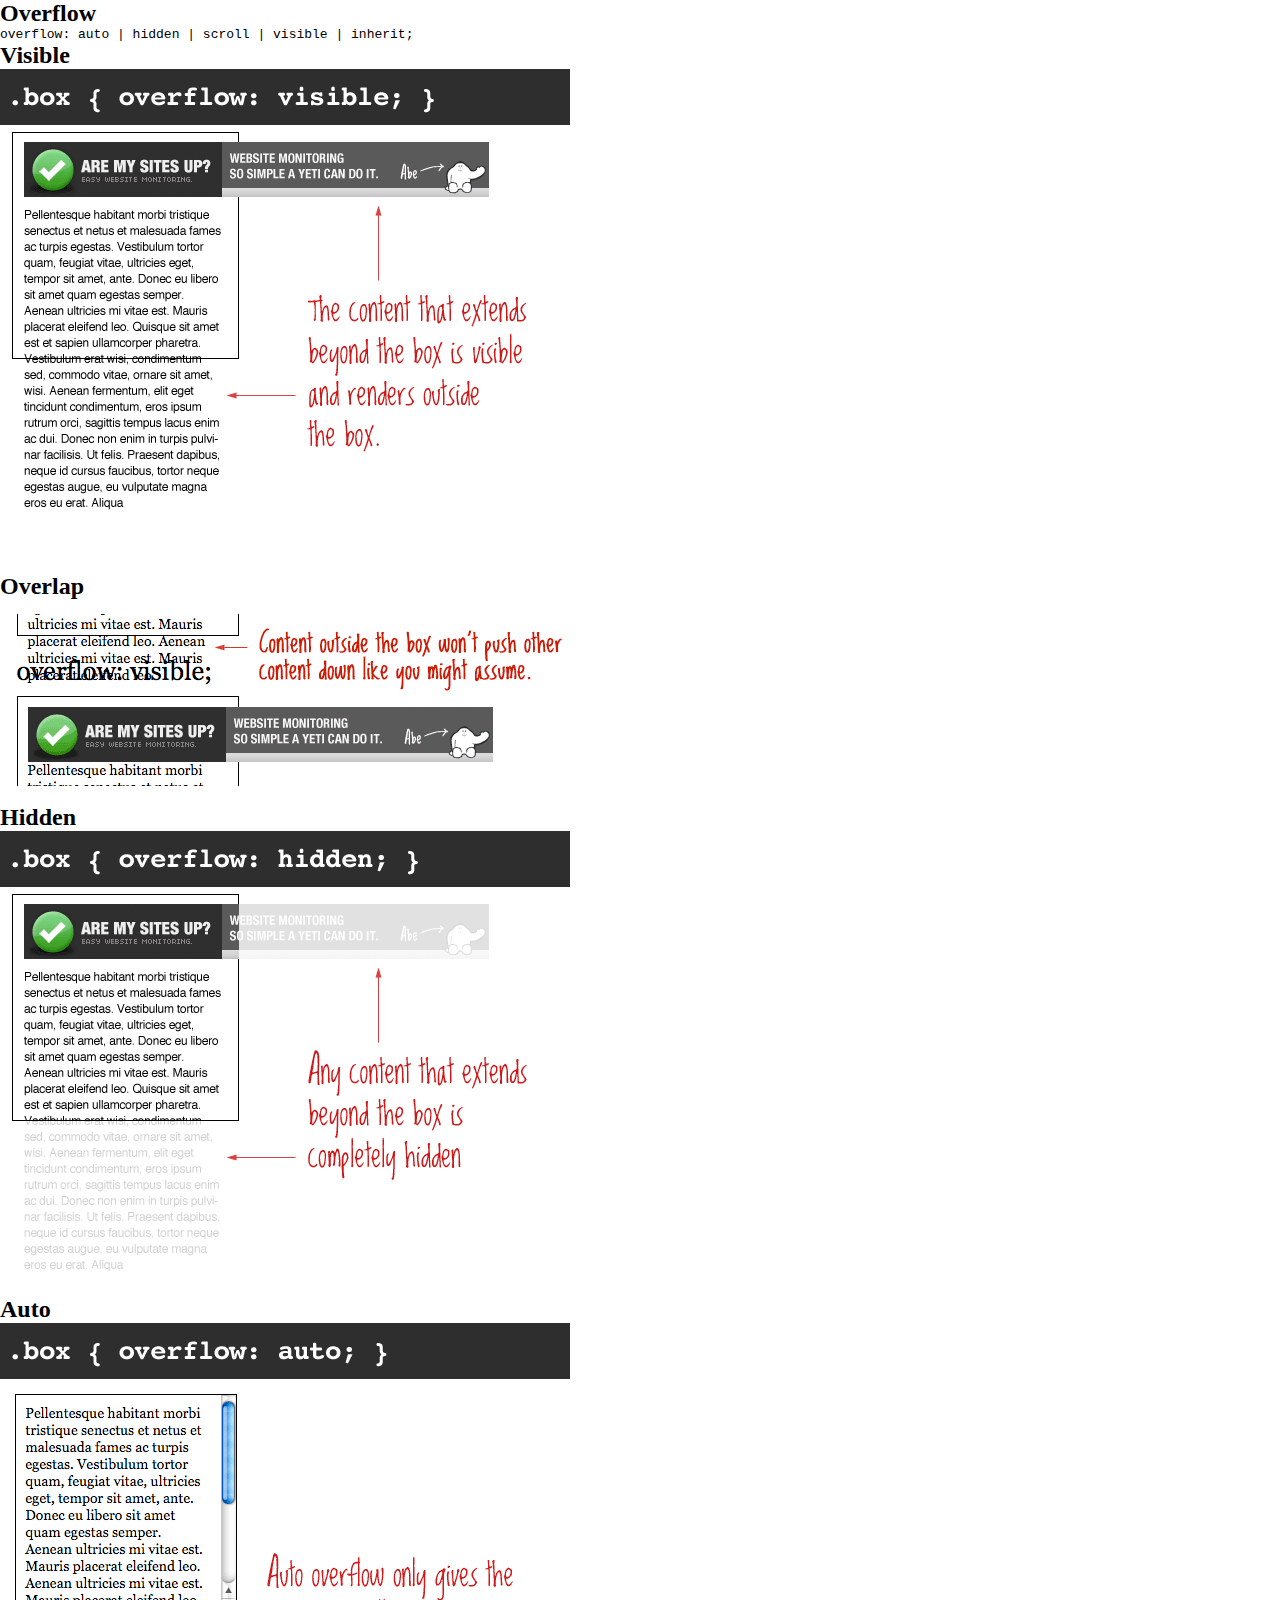
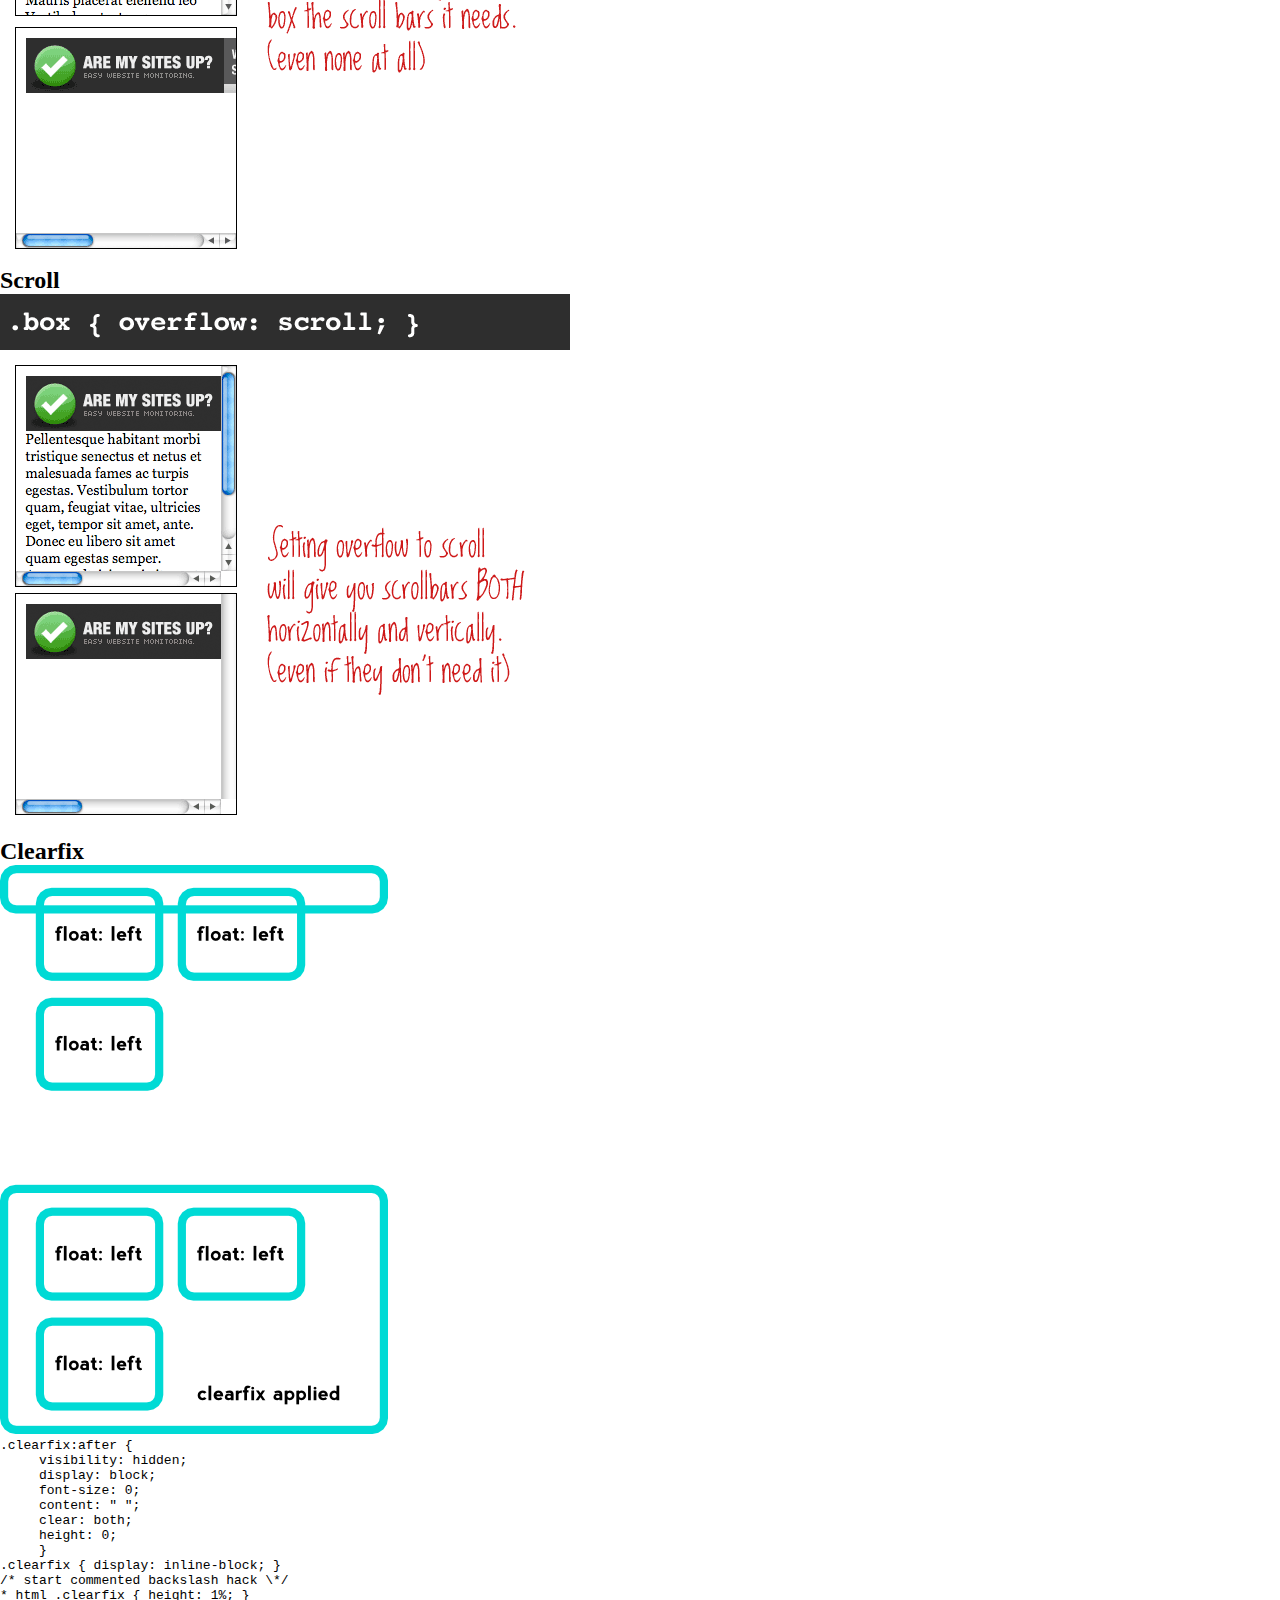
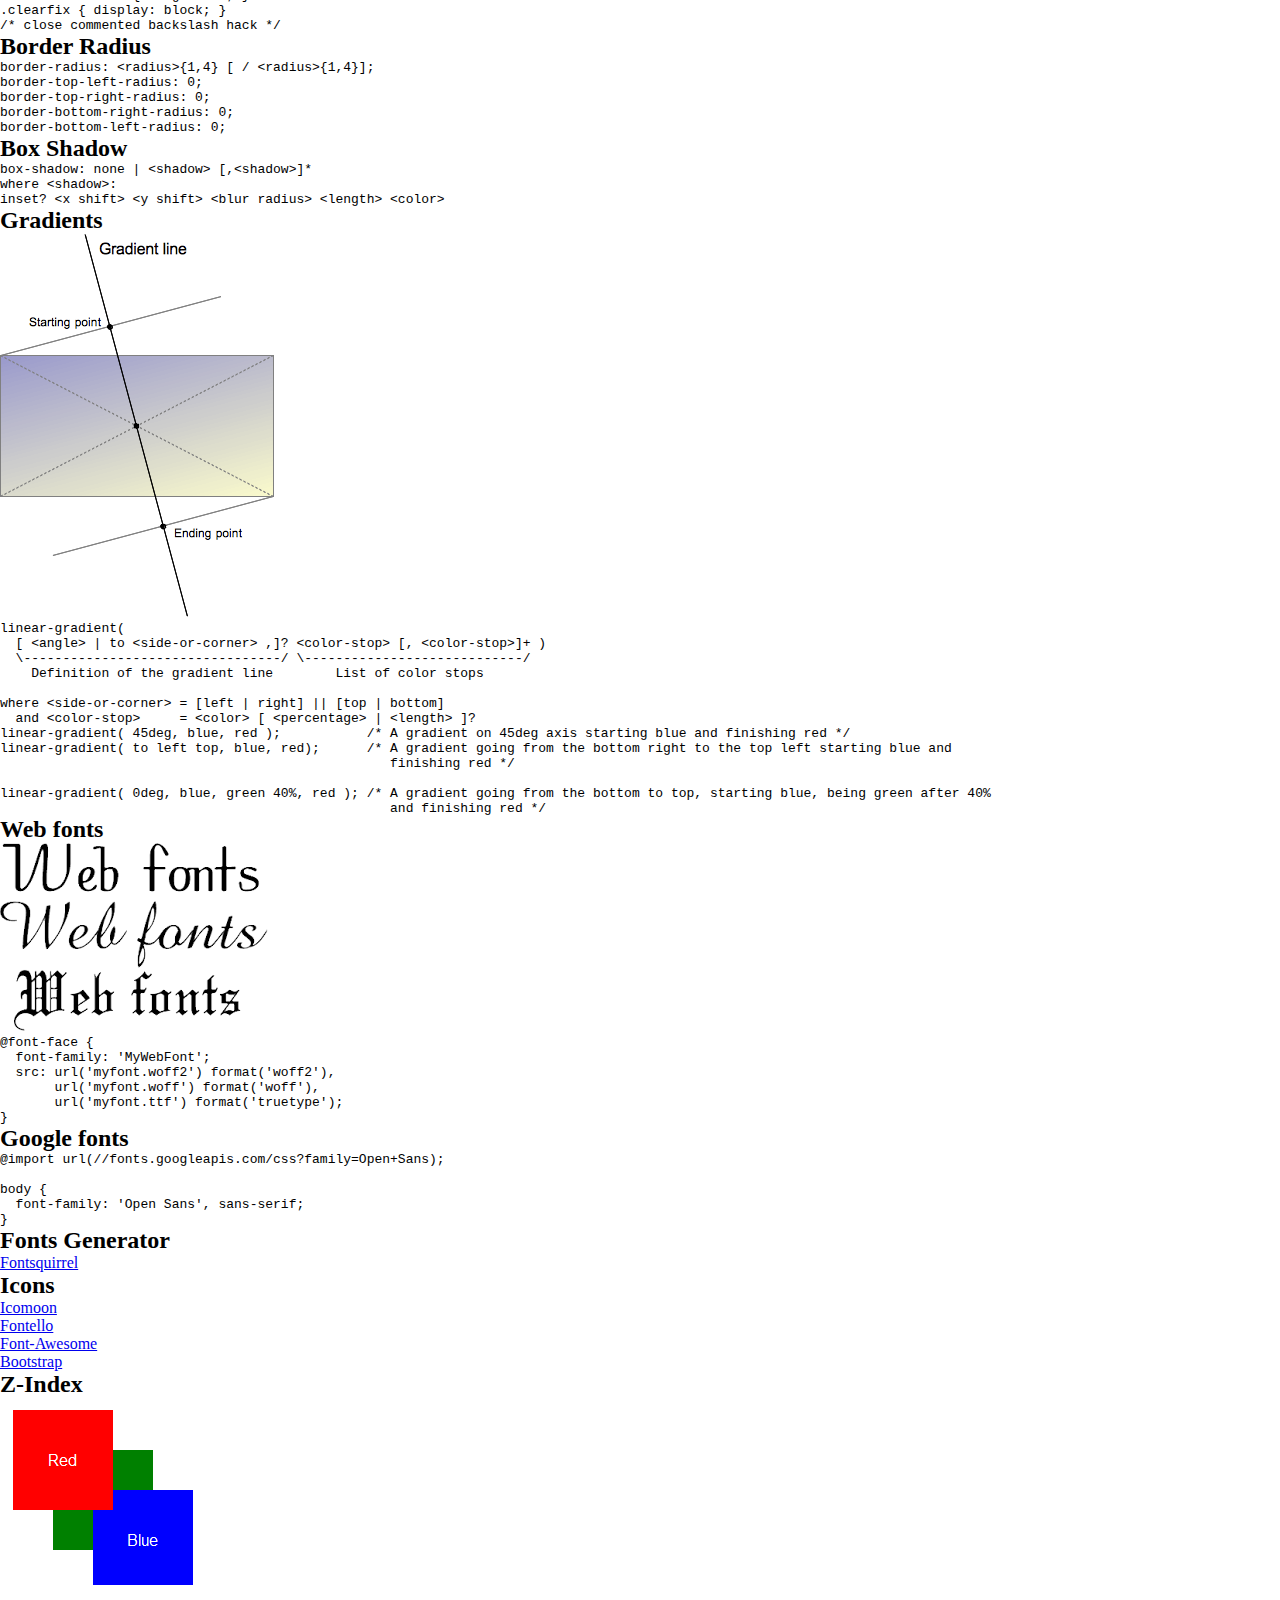
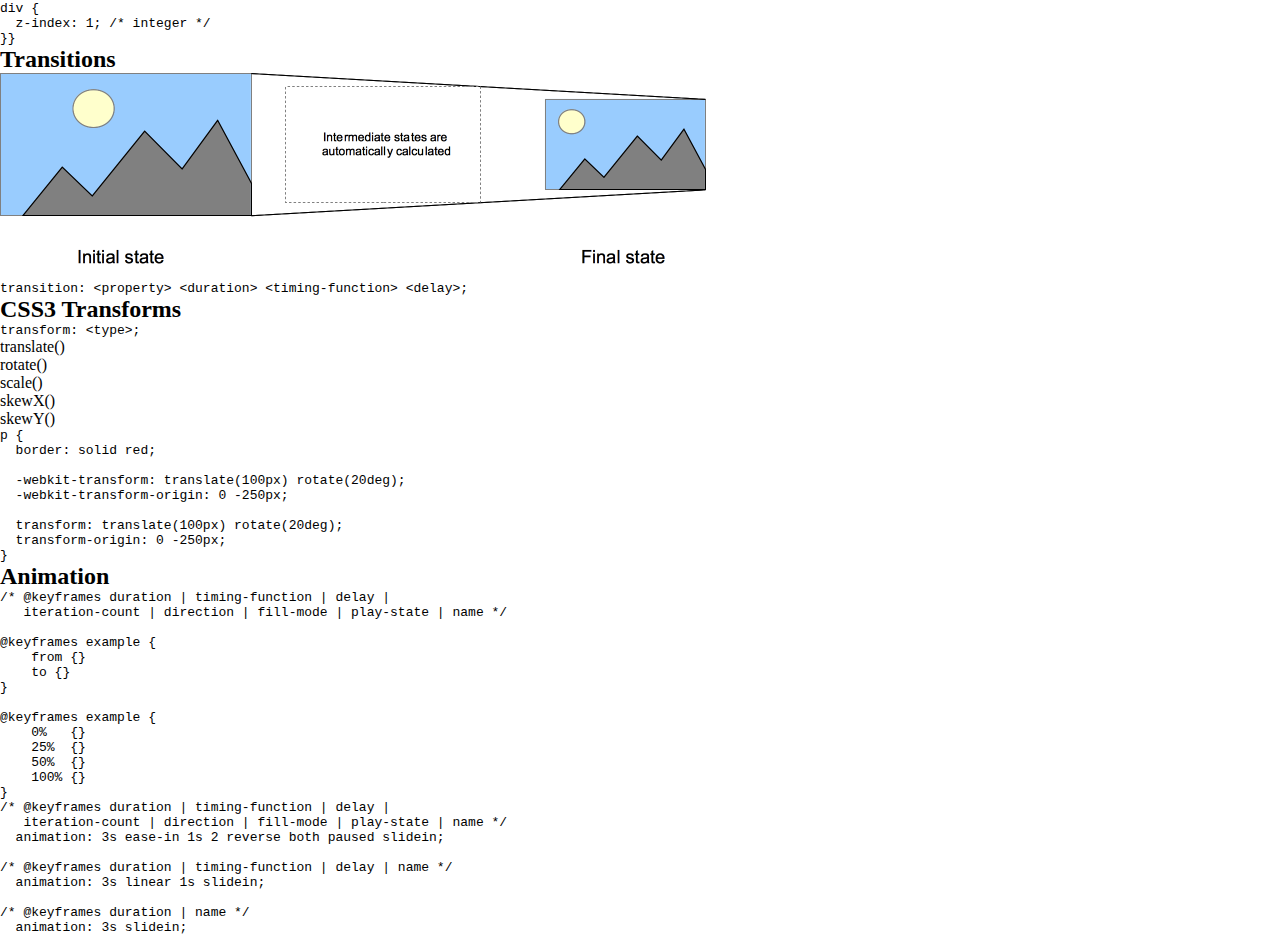
<file: index.html>
<!DOCTYPE html>

<html>
<head>
    <title>CSS Avanced | CURSOR</title>
    <link rel="stylesheet" href="http://cursor-education.github.io/style/reveal/css/reveal.css">
    <link rel="stylesheet" href="http://cursor-education.github.io/style/reveal/css/theme/cursor-education.css" id="theme">
    <link rel="stylesheet" href="http://cursor-education.github.io/style/reveal/css/theme/cursor-education-more.css" id="theme">
    <link rel="stylesheet" href="http://cursor-education.github.io/style/reveal/lib/css/zenburn.css">
    <link rel="stylesheet" type="text/css" href="css/prism.css">

    <style type="text/css">
        * {
            margin: 0;
            padding: 0;
            box-sizing: border-box;
        }

        .half {
            width: 50%;
            float: left;
        }

        .slides .result, .along-block {
            padding: 20px;
        }

        .rounded-figure {
            width: 100px;
            height: 100px;
            background-color: #0BF;
            border-radius: 20px;
        }

        .group:after {
            content: "";
            display: table;
            clear: both;
        }

        .rounded-figure-1 {
            border-radius: 50%;
            background-color: #249B40;
        }

        .no-border {
            box-shadow: none !important;
            border: none !important;
        }
    </style>
</head>
<body>
    <div class="reveal">
        <div class="slides">
            <section>
                <section>
                    <h2>Overflow</h2>

<pre><code>overflow: auto | hidden | scroll | visible | inherit;</code></pre>
                </section>

                <section>
                    <h2>Visible</h2>
                    <img src="images/overflow-visible.png" height="500" width="570">
                </section>

                <section>
                    <h2>Overlap</h2>
                    <img src="images/overlap.png" height="200" width="570">
                </section>

                <section>
                    <h2>Hidden</h2>
                    <img src="images/css-overflow-hidden.png" height="461" width="570">
                </section>

                <section>
                    <h2>Auto</h2>
                    <img src="images/css-overflow-auto.png" height="540" width="570">
                </section>

                <section>
                    <h2>Scroll</h2>
                    <img src="images/css-scroll.png" height="540" width="570">
                </section>


            </section>

            <section>
                <section>
                    <h2>Clearfix</h2>
                    <img src="images/clearfix.png" height="569" width="388">
                </section>
                <section>
<pre><code>.clearfix:after {
     visibility: hidden;
     display: block;
     font-size: 0;
     content: " ";
     clear: both;
     height: 0;
     }
.clearfix { display: inline-block; }
/* start commented backslash hack \*/
* html .clearfix { height: 1%; }
.clearfix { display: block; }
/* close commented backslash hack */</code></pre>

                </section>
            </section>

            <section>
                <h2>Border Radius</h2>

<pre><code>border-radius: &lt;radius>{1,4} [ / &lt;radius>{1,4}];</code></pre>

<pre class="no-border">
border-top-left-radius: 0;
border-top-right-radius: 0;
border-bottom-right-radius: 0;
border-bottom-left-radius: 0;
</pre>   
            </section>


            <section>
                <h2>Box Shadow</h2>

<pre><code>box-shadow: none | &lt;shadow> [,&lt;shadow>]*
where &lt;shadow>:
inset? &lt;x shift> &lt;y shift> &lt;blur radius> &lt;length> &lt;color>
</code></pre>

            </section>

            <section>
                <section>
                    <h2>Gradients</h2>
                    <img src="images/linear-gradient.png" height="383" width="309">
                </section>
                <section>
<pre><code>linear-gradient( 
  [ &lt;angle> | to &lt;side-or-corner> ,]? &lt;color-stop> [, &lt;color-stop>]+ )
  \---------------------------------/ \----------------------------/
    Definition of the gradient line        List of color stops  

where &lt;side-or-corner> = [left | right] || [top | bottom]
  and &lt;color-stop>     = &lt;color> [ &lt;percentage> | &lt;length> ]?</code></pre>
                </section>

                <section>
<pre><code>linear-gradient( 45deg, blue, red );           /* A gradient on 45deg axis starting blue and finishing red */
linear-gradient( to left top, blue, red);      /* A gradient going from the bottom right to the top left starting blue and 
                                                  finishing red */

linear-gradient( 0deg, blue, green 40%, red ); /* A gradient going from the bottom to top, starting blue, being green after 40% 
                                                  and finishing red */</code></pre>
                </section>                
            </section>

            <section>
                <section>
                    <h2>Web fonts</h2>
                    <img src="images/images.png" height="188" width="268">
                </section>
                <section>

<pre><code>@font-face {
  font-family: 'MyWebFont';
  src: url('myfont.woff2') format('woff2'),
       url('myfont.woff') format('woff'),
       url('myfont.ttf') format('truetype');
}</code></pre>                
                
                </section>
                <section>
                    <h2>Google fonts</h2>
<pre><code>@import url(//fonts.googleapis.com/css?family=Open+Sans);

body {
  font-family: 'Open Sans', sans-serif;
}
</code></pre>                   
                </section>

                <section>
                    <h2>Fonts Generator</h2>
                    <a href="http://www.fontsquirrel.com/">Fontsquirrel</a>
                </section>

                <section>
                    <h2>Icons</h2>
                    <a href="https://icomoon.io/#home">Icomoon</a><br />
                    <a href="http://fontello.com/">Fontello</a><br />
                    <a href="https://fortawesome.github.io/Font-Awesome/">Font-Awesome</a><br />
                    <a href="http://getbootstrap.com/">Bootstrap</a>
                </section>
            </section> 

            <section>
                <h2>Z-Index</h2>
                <img src="images/zindex.png" height="199" width="205">
<pre><code>div {
  z-index: 1; /* integer */
}}</code></pre>                 
            </section>

            <section>
                <h2>Transitions</h2>
                <img src="images/TransitionsPrinciple.png" height="204" width="706">
<pre><code>transition: &lt;property> &lt;duration> &lt;timing-function> &lt;delay>;</code></pre>                 
            </section>

            <section>
                <section>
                <h2>CSS3 Transforms</h2>
<pre><code>transform: &lt;type>;</code></pre>                
<ul>                
    <li>translate()</li>
    <li>rotate()</li>
    <li>scale()</li>
    <li>skewX()</li>
    <li>skewY()</li>
</ul>                 
            </section> 

            <section>
<pre><code>p {
  border: solid red;

  -webkit-transform: translate(100px) rotate(20deg);
  -webkit-transform-origin: 0 -250px;

  transform: translate(100px) rotate(20deg);
  transform-origin: 0 -250px;
}</code></pre>    
            </section>
</section>
        <section>

            <section>
                    <h2>Animation</h2>
<pre><code>/* @keyframes duration | timing-function | delay | 
   iteration-count | direction | fill-mode | play-state | name */

@keyframes example {
    from {}
    to {}
}

@keyframes example {
    0%   {}
    25%  {}
    50%  {}
    100% {}
}</code></pre>                     
            </section>

            <section>
<pre><code>/* @keyframes duration | timing-function | delay | 
   iteration-count | direction | fill-mode | play-state | name */
  animation: 3s ease-in 1s 2 reverse both paused slidein;

/* @keyframes duration | timing-function | delay | name */
  animation: 3s linear 1s slidein;

/* @keyframes duration | name */
  animation: 3s slidein;</code></pre>
           </section>

         </section>
        </div>
    </div>

<script src="http://cursor-education.github.io/style/reveal/lib/js/head.min.js"></script>
<script src="http://cursor-education.github.io/style/reveal/js/reveal.js"></script>
<script src="http://cursor-education.github.io/style/reveal/main.js"></script>
<script src="https://code.jquery.com/jquery-2.1.4.min.js"></script>
</body>
</html>
</file>
<file: css/prism.css>
/* http://prismjs.com/download.html?themes=prism&languages=markup+css&plugins=[base64] */
/**
 * prism.js default theme for JavaScript, CSS and HTML
 * Based on dabblet (http://dabblet.com)
 * @author Lea Verou
 */

code[class*="language-"],
pre[class*="language-"] {
	color: black;
	text-shadow: 0 1px white;
	font-family: Consolas, Monaco, 'Andale Mono', 'Ubuntu Mono', monospace;
	direction: ltr;
	text-align: left;
	white-space: pre;
	word-spacing: normal;
	word-break: normal;
	word-wrap: normal;
	line-height: 1.5;

	-moz-tab-size: 4;
	-o-tab-size: 4;
	tab-size: 4;

	-webkit-hyphens: none;
	-moz-hyphens: none;
	-ms-hyphens: none;
	hyphens: none;
}

pre[class*="language-"]::-moz-selection, pre[class*="language-"] ::-moz-selection,
code[class*="language-"]::-moz-selection, code[class*="language-"] ::-moz-selection {
	text-shadow: none;
	background: #b3d4fc;
}

pre[class*="language-"]::selection, pre[class*="language-"] ::selection,
code[class*="language-"]::selection, code[class*="language-"] ::selection {
	text-shadow: none;
	background: #b3d4fc;
}

@media print {
	code[class*="language-"],
	pre[class*="language-"] {
		text-shadow: none;
	}
}

/* Code blocks */
pre[class*="language-"] {
	padding: 1em;
	margin: .5em 0;
	overflow: auto;
}

:not(pre) > code[class*="language-"],
pre[class*="language-"] {
	background: #f5f2f0;
}

/* Inline code */
:not(pre) > code[class*="language-"] {
	padding: .1em;
	border-radius: .3em;
	white-space: normal;
}

.token.comment,
.token.prolog,
.token.doctype,
.token.cdata {
	color: slategray;
}

.token.punctuation {
	color: #999;
}

.namespace {
	opacity: .7;
}

.token.property,
.token.tag,
.token.boolean,
.token.number,
.token.constant,
.token.symbol,
.token.deleted {
	color: #905;
}

.token.selector,
.token.attr-name,
.token.string,
.token.char,
.token.builtin,
.token.inserted {
	color: #690;
}

.token.operator,
.token.entity,
.token.url,
.language-css .token.string,
.style .token.string {
	color: #a67f59;
	background: hsla(0, 0%, 100%, .5);
}

.token.atrule,
.token.attr-value,
.token.keyword {
	color: #07a;
}

.token.function {
	color: #DD4A68;
}

.token.regex,
.token.important,
.token.variable {
	color: #e90;
}

.token.important,
.token.bold {
	font-weight: bold;
}
.token.italic {
	font-style: italic;
}

.token.entity {
	cursor: help;
}

pre[data-line] {
	position: relative;
	padding: 1em 0 1em 3em;
}

.line-highlight {
	position: absolute;
	left: 0;
	right: 0;
	padding: inherit 0;
	margin-top: 1em; /* Same as .prism’s padding-top */

	background: hsla(24, 20%, 50%,.08);
	background: -moz-linear-gradient(left, hsla(24, 20%, 50%,.1) 70%, hsla(24, 20%, 50%,0));
	background: -webkit-linear-gradient(left, hsla(24, 20%, 50%,.1) 70%, hsla(24, 20%, 50%,0));
	background: -o-linear-gradient(left, hsla(24, 20%, 50%,.1) 70%, hsla(24, 20%, 50%,0));
	background: linear-gradient(left, hsla(24, 20%, 50%,.1) 70%, hsla(24, 20%, 50%,0));
	
	pointer-events: none;
	
	line-height: inherit;
	white-space: pre;
}

	.line-highlight:before,
	.line-highlight[data-end]:after {
		content: attr(data-start);
		position: absolute;
		top: .4em;
		left: .6em;
		min-width: 1em;
		padding: 0 .5em;
		background-color: hsla(24, 20%, 50%,.4);
		color: hsl(24, 20%, 95%);
		font: bold 65%/1.5 sans-serif;
		text-align: center;
		vertical-align: .3em;
		border-radius: 999px;
		text-shadow: none;
		box-shadow: 0 1px white;
	}
	
	.line-highlight[data-end]:after {
		content: attr(data-end);
		top: auto;
		bottom: .4em;
	}
pre.line-numbers {
	position: relative;
	padding-left: 3.8em;
	counter-reset: linenumber;
}

pre.line-numbers > code {
	position: relative;
}

.line-numbers .line-numbers-rows {
	position: absolute;
	pointer-events: none;
	top: 0;
	font-size: 100%;
	left: -3.8em;
	width: 3em; /* works for line-numbers below 1000 lines */
	letter-spacing: -1px;
	border-right: 1px solid #999;

	-webkit-user-select: none;
	-moz-user-select: none;
	-ms-user-select: none;
	user-select: none;

}

	.line-numbers-rows > span {
		pointer-events: none;
		display: block;
		counter-increment: linenumber;
	}

		.line-numbers-rows > span:before {
			content: counter(linenumber);
			color: #999;
			display: block;
			padding-right: 0.8em;
			text-align: right;
		}
.token.tab:not(:empty):before,
.token.cr:before,
.token.lf:before {
	color: hsl(24, 20%, 85%);
}

.token.tab:not(:empty):before {
    content: '\21E5';
}

.token.cr:before {
    content: '\240D';
}

.token.crlf:before {
    content: '\240D\240A';
}
.token.lf:before {
    content: '\240A';
}

.token a {
	color: inherit;
}
code[class*="language-"] a[href],
pre[class*="language-"] a[href] {
	cursor: help;
	text-decoration: none;
}

code[class*="language-"] a[href]:hover,
pre[class*="language-"] a[href]:hover {
	cursor: help;
	text-decoration: underline;
}
div.prism-show-language {
	position: relative;
}

div.prism-show-language > div.prism-show-language-label[data-language] {
	color: black;
	background-color: #CFCFCF;
	display: inline-block;
	position: absolute;
	bottom: auto;
	left: auto;
	top: 0;
	right: 0;
	width: auto;
	height: auto;
	font-size: 0.9em;
	border-radius: 0 0 0 5px;
	padding: 0 0.5em;
	text-shadow: none;
	z-index: 1;
	-webkit-box-shadow: none;
	-moz-box-shadow: none;
	box-shadow: none;
	-webkit-transform: none;
	-moz-transform: none;
	-ms-transform: none;
	-o-transform: none;
	transform: none;
}

.prism-previewer,
.prism-previewer:before,
.prism-previewer:after {
	position: absolute;
	pointer-events: none;
}
.prism-previewer,
.prism-previewer:after {
	left: 50%;
}
.prism-previewer {
	margin-top: -48px;
	width: 32px;
	height: 32px;
	margin-left: -16px;

	-ms-filter: "progid:DXImageTransform.Microsoft.Alpha(Opacity=$opacity)";
	filter: alpha(opacity=0);
	-khtml-opacity: 0;
	-moz-opacity: 0;
	opacity: 0;
	-webkit-transition: opacity .25s;
	-moz-transition: opacity .25s;
	-o-transition: opacity .25s;
	transition: opacity .25s;
}
.prism-previewer.flipped {
	margin-top: 0;
	margin-bottom: -48px;
}
.prism-previewer:before,
.prism-previewer:after {
	content: '';
	position: absolute;
	pointer-events: none;
}
.prism-previewer:before {
	top: -5px;
	right: -5px;
	left: -5px;
	bottom: -5px;
	-webkit-border-radius: 10px;
	-moz-border-radius: 10px;
	border-radius: 10px;
	border: 5px solid #fff;
	-webkit-box-shadow: 0 0 3px rgba(0, 0, 0, 0.5) inset, 0 0 10px rgba(0, 0, 0, 0.75);
	-moz-box-shadow: 0 0 3px rgba(0, 0, 0, 0.5) inset, 0 0 10px rgba(0, 0, 0, 0.75);
	-ms-box-shadow: 0 0 3px rgba(0, 0, 0, 0.5) inset, 0 0 10px rgba(0, 0, 0, 0.75);
	-o-box-shadow: 0 0 3px rgba(0, 0, 0, 0.5) inset, 0 0 10px rgba(0, 0, 0, 0.75);
	box-shadow: 0 0 3px rgba(0, 0, 0, 0.5) inset, 0 0 10px rgba(0, 0, 0, 0.75);
}

.prism-previewer:after {
	top: 100%;
	width: 0;
	height: 0;
	margin: 5px 0 0 -7px;
	border: 7px solid transparent;
	border-color: rgba(255, 0, 0, 0);
	border-top-color: #fff;
}
.prism-previewer.flipped:after {
	top: auto;
	bottom: 100%;
	margin-top: 0;
	margin-bottom: 5px;
	border-top-color: rgba(255, 0, 0, 0);
	border-bottom-color: #fff;
}
.prism-previewer.active {
	-ms-filter: "progid:DXImageTransform.Microsoft.Alpha(Opacity=$opacity)";
	filter: alpha(opacity=1);
	-khtml-opacity: 1;
	-moz-opacity: 1;
	opacity: 1;
}
.prism-previewer-color {
	background-image: linear-gradient(45deg, #bbb 25%, transparent 25%, transparent 75%, #bbb 75%, #bbb), linear-gradient(45deg, #bbb 25%, #eee 25%, #eee 75%, #bbb 75%, #bbb);
	background-size: 10px 10px;
	background-position: 0 0, 5px 5px;
}
.prism-previewer-color:before {
	background-color: inherit;
	background-clip: padding-box;
}

.prism-previewer-gradient {
	background-image: linear-gradient(45deg, #bbb 25%, transparent 25%, transparent 75%, #bbb 75%, #bbb), linear-gradient(45deg, #bbb 25%, #eee 25%, #eee 75%, #bbb 75%, #bbb);
	background-size: 10px 10px;
	background-position: 0 0, 5px 5px;

	width: 64px;
	margin-left: -32px;
}
.prism-previewer-gradient:before {
	content: none;
}
.prism-previewer-gradient div {
	position: absolute;
	top: -5px;
	left: -5px;
	right: -5px;
	bottom: -5px;
	-webkit-border-radius: 10px;
	-moz-border-radius: 10px;
	border-radius: 10px;
	border: 5px solid #fff;
	-webkit-box-shadow: 0 0 3px rgba(0, 0, 0, 0.5) inset, 0 0 10px rgba(0, 0, 0, 0.75);
	-moz-box-shadow: 0 0 3px rgba(0, 0, 0, 0.5) inset, 0 0 10px rgba(0, 0, 0, 0.75);
	-ms-box-shadow: 0 0 3px rgba(0, 0, 0, 0.5) inset, 0 0 10px rgba(0, 0, 0, 0.75);
	-o-box-shadow: 0 0 3px rgba(0, 0, 0, 0.5) inset, 0 0 10px rgba(0, 0, 0, 0.75);
	box-shadow: 0 0 3px rgba(0, 0, 0, 0.5) inset, 0 0 10px rgba(0, 0, 0, 0.75);
}
.prism-previewer-easing {
	margin-top: -76px;
	margin-left: -30px;
	width: 60px;
	height: 60px;
	background: #333;
}
.prism-previewer-easing.flipped {
	margin-bottom: -116px;
}
.prism-previewer-easing svg {
	width: 60px;
	height: 60px;
}
.prism-previewer-easing circle {
	fill: hsl(200, 10%, 20%);
	stroke: white;
}
.prism-previewer-easing path {
	fill: none;
	stroke: white;
	stroke-linecap: round;
	stroke-width: 4;
}
.prism-previewer-easing line {
	stroke: white;
	stroke-opacity: 0.5;
	stroke-width: 2;
}
@-webkit-keyframes prism-previewer-time {
	0% {
		stroke-dasharray: 0, 500;
		stroke-dashoffset: 0;
	}
	50% {
		stroke-dasharray: 100, 500;
		stroke-dashoffset: 0;
	}
	100% {
		stroke-dasharray: 0, 500;
		stroke-dashoffset: -100;
	}
}

@-o-keyframes prism-previewer-time {
	0% {
		stroke-dasharray: 0, 500;
		stroke-dashoffset: 0;
	}
	50% {
		stroke-dasharray: 100, 500;
		stroke-dashoffset: 0;
	}
	100% {
		stroke-dasharray: 0, 500;
		stroke-dashoffset: -100;
	}
}

@-moz-keyframes prism-previewer-time {
	0% {
		stroke-dasharray: 0, 500;
		stroke-dashoffset: 0;
	}
	50% {
		stroke-dasharray: 100, 500;
		stroke-dashoffset: 0;
	}
	100% {
		stroke-dasharray: 0, 500;
		stroke-dashoffset: -100;
	}
}

@keyframes prism-previewer-time {
	0% {
		stroke-dasharray: 0, 500;
		stroke-dashoffset: 0;
	}
	50% {
		stroke-dasharray: 100, 500;
		stroke-dashoffset: 0;
	}
	100% {
		stroke-dasharray: 0, 500;
		stroke-dashoffset: -100;
	}
}

.prism-previewer-time:before {
	-webkit-border-radius: 50%;
	-moz-border-radius: 50%;
	border-radius: 50%;
	background: #fff;
}
.prism-previewer-time:after {
	margin-top: 4px;
}
.prism-previewer-time svg {
	width: 32px;
	height: 32px;
	-webkit-transform: rotate(-90deg);
	-moz-transform: rotate(-90deg);
	-ms-transform: rotate(-90deg);
	-o-transform: rotate(-90deg);
	transform: rotate(-90deg);
}
.prism-previewer-time circle {
	fill: transparent;
	stroke: hsl(200, 10%, 20%);
	stroke-opacity: 0.9;
	stroke-width: 32;
	stroke-dasharray: 0, 500;
	stroke-dashoffset: 0;
	-webkit-animation: prism-previewer-time linear infinite 3s;
	-moz-animation: prism-previewer-time linear infinite 3s;
	-o-animation: prism-previewer-time linear infinite 3s;
	animation: prism-previewer-time linear infinite 3s;
}
.prism-previewer-angle:before {
	-webkit-border-radius: 50%;
	-moz-border-radius: 50%;
	border-radius: 50%;
	background: #fff;
}
.prism-previewer-angle:after {
	margin-top: 4px;
}
.prism-previewer-angle svg {
	width: 32px;
	height: 32px;
	-webkit-transform: rotate(-90deg);
	-moz-transform: rotate(-90deg);
	-ms-transform: rotate(-90deg);
	-o-transform: rotate(-90deg);
	transform: rotate(-90deg);
}
.prism-previewer-angle[data-negative] svg {
	-webkit-transform: scaleX(-1) rotate(-90deg);
	-moz-transform: scaleX(-1) rotate(-90deg);
	-ms-transform: scaleX(-1) rotate(-90deg);
	-o-transform: scaleX(-1) rotate(-90deg);
	transform: scaleX(-1) rotate(-90deg);
}
.prism-previewer-angle circle {
	fill: transparent;
	stroke: hsl(200, 10%, 20%);
	stroke-opacity: 0.9;
	stroke-width: 32;
	stroke-dasharray: 0, 500;
}
</file>
